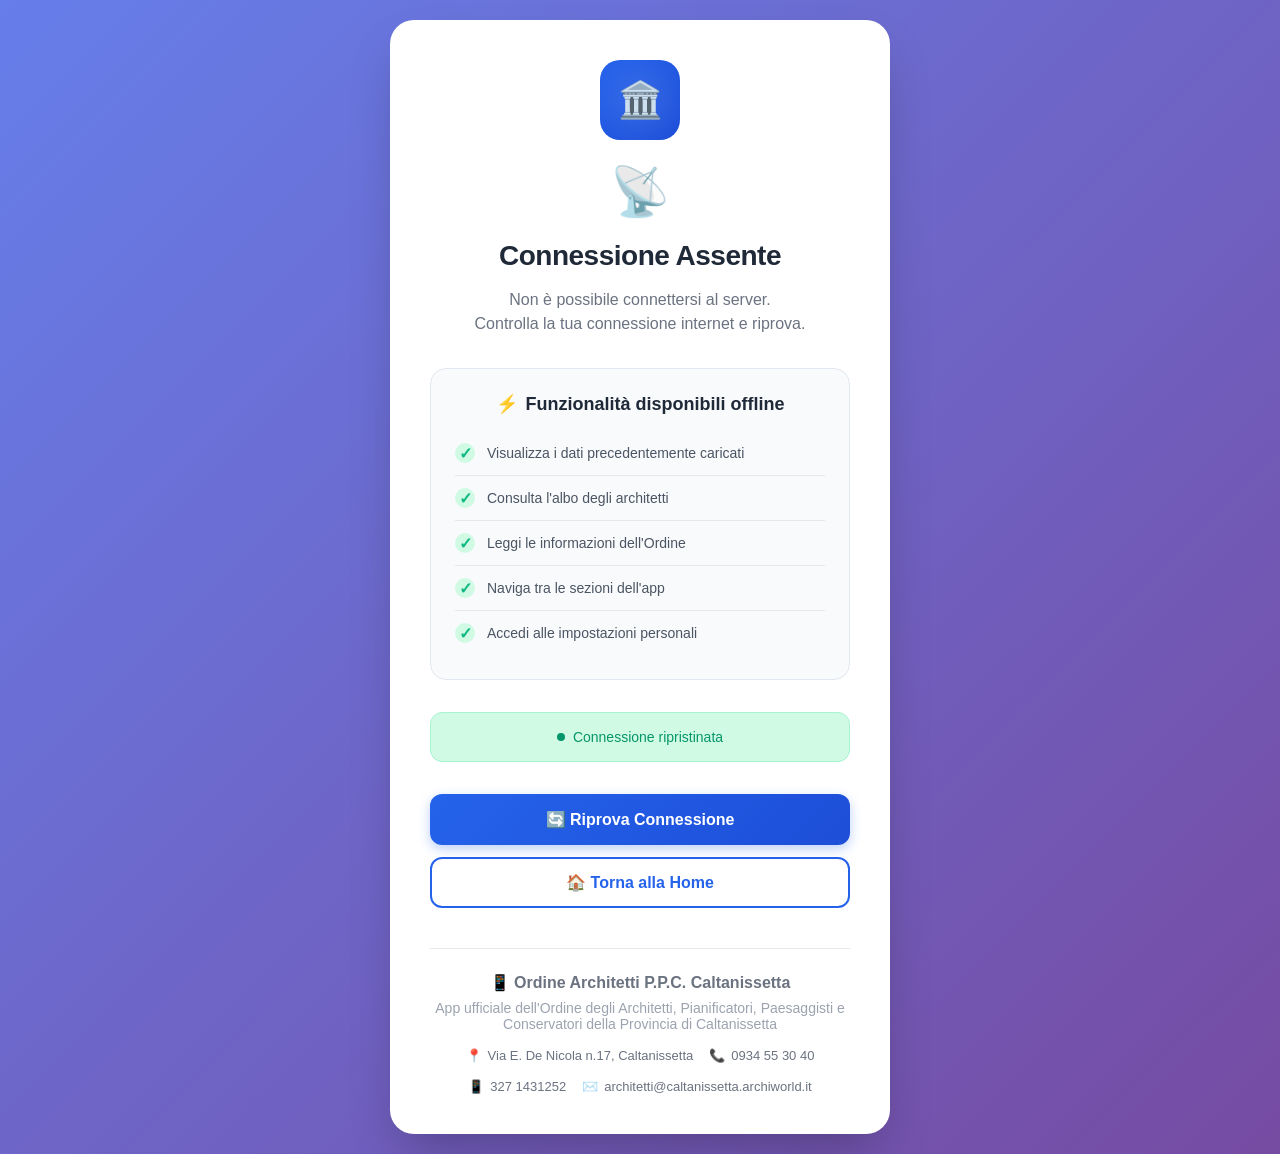
<file: offline.html>
<!DOCTYPE html>
<html lang="it">
<head>
    <meta charset="UTF-8">
    <meta name="viewport" content="width=device-width, initial-scale=1.0">
    <meta name="theme-color" content="#2563eb">
    <title>Offline - Ordine Architetti Caltanissetta</title>
    
    <style>
        * {
            margin: 0;
            padding: 0;
            box-sizing: border-box;
        }
        
        body {
            font-family: -apple-system, BlinkMacSystemFont, 'Segoe UI', Roboto, 
                         'Helvetica Neue', Arial, sans-serif;
            background: linear-gradient(135deg, #667eea 0%, #764ba2 100%);
            min-height: 100vh;
            display: flex;
            align-items: center;
            justify-content: center;
            padding: 20px;
            color: #1f2937;
        }
        
        .offline-container {
            background: white;
            border-radius: 24px;
            padding: 40px;
            max-width: 500px;
            width: 100%;
            text-align: center;
            box-shadow: 0 25px 50px -12px rgba(0, 0, 0, 0.25);
            animation: slideUp 0.6s ease-out;
        }
        
        @keyframes slideUp {
            from {
                opacity: 0;
                transform: translateY(30px);
            }
            to {
                opacity: 1;
                transform: translateY(0);
            }
        }
        
        .logo-container {
            width: 80px;
            height: 80px;
            background: linear-gradient(135deg, #2563eb, #1d4ed8);
            border-radius: 20px;
            margin: 0 auto 24px;
            display: flex;
            align-items: center;
            justify-content: center;
            position: relative;
            overflow: hidden;
        }
        
        .logo-container::before {
            content: '';
            position: absolute;
            top: 50%;
            left: 50%;
            width: 120%;
            height: 120%;
            background: radial-gradient(circle, rgba(255,255,255,0.1) 0%, transparent 70%);
            transform: translate(-50%, -50%);
        }
        
        .logo-icon {
            font-size: 36px;
            color: white;
            z-index: 1;
        }
        
        .offline-icon {
            font-size: 48px;
            margin-bottom: 20px;
            opacity: 0.7;
            animation: pulse 2s ease-in-out infinite;
        }
        
        @keyframes pulse {
            0%, 100% { opacity: 0.7; transform: scale(1); }
            50% { opacity: 1; transform: scale(1.05); }
        }
        
        h1 {
            font-size: 28px;
            font-weight: 700;
            color: #1f2937;
            margin-bottom: 16px;
            letter-spacing: -0.5px;
        }
        
        .subtitle {
            font-size: 16px;
            color: #6b7280;
            margin-bottom: 32px;
            line-height: 1.5;
        }
        
        .offline-features {
            background: #f8fafc;
            border: 1px solid #e2e8f0;
            border-radius: 16px;
            padding: 24px;
            margin-bottom: 32px;
            text-align: left;
        }
        
        .offline-features h3 {
            font-size: 18px;
            font-weight: 600;
            color: #1f2937;
            margin-bottom: 16px;
            text-align: center;
            display: flex;
            align-items: center;
            justify-content: center;
            gap: 8px;
        }
        
        .feature-list {
            list-style: none;
            padding: 0;
        }
        
        .feature-list li {
            display: flex;
            align-items: center;
            gap: 12px;
            padding: 12px 0;
            color: #4b5563;
            font-size: 14px;
            border-bottom: 1px solid #e5e7eb;
        }
        
        .feature-list li:last-child {
            border-bottom: none;
        }
        
        .feature-list li::before {
            content: '✓';
            color: #10b981;
            font-weight: 700;
            font-size: 16px;
            width: 20px;
            height: 20px;
            background: #d1fae5;
            border-radius: 50%;
            display: flex;
            align-items: center;
            justify-content: center;
            flex-shrink: 0;
        }
        
        .connection-status {
            margin: 24px 0;
            padding: 16px 20px;
            border-radius: 12px;
            font-size: 14px;
            font-weight: 500;
            display: flex;
            align-items: center;
            justify-content: center;
            gap: 8px;
        }
        
        .connection-status.offline {
            background: #fee2e2;
            color: #dc2626;
            border: 1px solid #fecaca;
        }
        
        .connection-status.online {
            background: #d1fae5;
            color: #059669;
            border: 1px solid #a7f3d0;
        }
        
        .connection-indicator {
            width: 8px;
            height: 8px;
            border-radius: 50%;
            background: currentColor;
            animation: blink 1.5s ease-in-out infinite;
        }
        
        @keyframes blink {
            0%, 100% { opacity: 1; }
            50% { opacity: 0.3; }
        }
        
        .action-buttons {
            display: flex;
            flex-direction: column;
            gap: 12px;
            margin-top: 32px;
        }
        
        .retry-button {
            background: linear-gradient(135deg, #2563eb, #1d4ed8);
            color: white;
            border: none;
            padding: 16px 32px;
            border-radius: 12px;
            font-size: 16px;
            font-weight: 600;
            cursor: pointer;
            transition: all 0.2s;
            box-shadow: 0 4px 12px rgba(37, 99, 235, 0.3);
            position: relative;
            overflow: hidden;
        }
        
        .retry-button::before {
            content: '';
            position: absolute;
            top: 0;
            left: -100%;
            width: 100%;
            height: 100%;
            background: linear-gradient(90deg, transparent, rgba(255,255,255,0.2), transparent);
            transition: left 0.5s;
        }
        
        .retry-button:hover::before {
            left: 100%;
        }
        
        .retry-button:hover {
            transform: translateY(-2px);
            box-shadow: 0 8px 20px rgba(37, 99, 235, 0.4);
        }
        
        .retry-button:active {
            transform: translateY(0);
        }
        
        .home-button {
            background: white;
            color: #2563eb;
            border: 2px solid #2563eb;
            padding: 14px 32px;
            border-radius: 12px;
            font-size: 16px;
            font-weight: 600;
            cursor: pointer;
            transition: all 0.2s;
            text-decoration: none;
            display: inline-block;
        }
        
        .home-button:hover {
            background: #eff6ff;
            transform: translateY(-1px);
        }
        
        .app-info {
            margin-top: 40px;
            padding-top: 24px;
            border-top: 1px solid #e5e7eb;
            color: #9ca3af;
            font-size: 14px;
        }
        
        .app-info h4 {
            color: #6b7280;
            margin-bottom: 8px;
            font-size: 16px;
        }
        
        .contact-info {
            display: flex;
            flex-wrap: wrap;
            gap: 16px;
            justify-content: center;
            margin-top: 16px;
        }
        
        .contact-item {
            display: flex;
            align-items: center;
            gap: 6px;
            font-size: 13px;
            color: #6b7280;
        }
        
        .loading-spinner {
            display: none;
            width: 20px;
            height: 20px;
            border: 2px solid rgba(255,255,255,0.3);
            border-radius: 50%;
            border-top-color: white;
            animation: spin 1s ease-in-out infinite;
        }
        
        @keyframes spin {
            to { transform: rotate(360deg); }
        }
        
        .retry-button.loading .loading-spinner {
            display: inline-block;
        }
        
        .retry-button.loading .button-text {
            display: none;
        }
        
        /* Mobile optimizations */
        @media (max-width: 480px) {
            .offline-container {
                padding: 24px;
                margin: 16px;
            }
            
            h1 {
                font-size: 24px;
            }
            
            .subtitle {
                font-size: 14px;
            }
            
            .action-buttons {
                margin-top: 24px;
            }
            
            .retry-button, .home-button {
                padding: 14px 24px;
                font-size: 15px;
            }
        }
        
        /* Dark mode support */
        @media (prefers-color-scheme: dark) {
            body {
                background: linear-gradient(135deg, #1e293b 0%, #0f172a 100%);
            }
            
            .offline-container {
                background: #1f2937;
                color: #f9fafb;
            }
            
            h1 {
                color: #f9fafb;
            }
            
            .offline-features {
                background: #111827;
                border-color: #374151;
            }
            
            .offline-features h3 {
                color: #f9fafb;
            }
            
            .feature-list li {
                color: #d1d5db;
                border-color: #374151;
            }
            
            .app-info {
                border-color: #374151;
                color: #9ca3af;
            }
        }
        
        /* Reduced motion */
        @media (prefers-reduced-motion: reduce) {
            * {
                animation-duration: 0.01ms !important;
                animation-iteration-count: 1 !important;
                transition-duration: 0.01ms !important;
            }
        }
    </style>
</head>
<body>
    <div class="offline-container">
        <div class="logo-container">
            <div class="logo-icon">🏛️</div>
        </div>
        
        <div class="offline-icon">📡</div>
        
        <h1>Connessione Assente</h1>
        <p class="subtitle">
            Non è possibile connettersi al server.<br>
            Controlla la tua connessione internet e riprova.
        </p>
        
        <div class="offline-features">
            <h3>
                <span>⚡</span>
                Funzionalità disponibili offline
            </h3>
            <ul class="feature-list">
                <li>Visualizza i dati precedentemente caricati</li>
                <li>Consulta l'albo degli architetti</li>
                <li>Leggi le informazioni dell'Ordine</li>
                <li>Naviga tra le sezioni dell'app</li>
                <li>Accedi alle impostazioni personali</li>
            </ul>
        </div>
        
        <div class="connection-status offline" id="connectionStatus">
            <div class="connection-indicator"></div>
            <span>Connessione assente</span>
        </div>
        
        <div class="action-buttons">
            <button class="retry-button" onclick="checkConnection()">
                <div class="loading-spinner"></div>
                <span class="button-text">🔄 Riprova Connessione</span>
            </button>
            <a href="/" class="home-button">
                🏠 Torna alla Home
            </a>
        </div>
        
        <div class="app-info">
            <h4>📱 Ordine Architetti P.P.C. Caltanissetta</h4>
            <p>App ufficiale dell'Ordine degli Architetti, Pianificatori, Paesaggisti e Conservatori della Provincia di Caltanissetta</p>
            
            <div class="contact-info">
                <div class="contact-item">
                    <span>📍</span>
                    <span>Via E. De Nicola n.17, Caltanissetta</span>
                </div>
                <div class="contact-item">
                    <span>📞</span>
                    <span>0934 55 30 40</span>
                </div>
                <div class="contact-item">
                    <span>📱</span>
                    <span>327 1431252</span>
                </div>
                <div class="contact-item">
                    <span>✉️</span>
                    <span>architetti@caltanissetta.archiworld.it</span>
                </div>
            </div>
        </div>
    </div>
    
    <script>
        // Connection monitoring
        let isCheckingConnection = false;
        
        function updateConnectionStatus() {
            const statusElement = document.getElementById('connectionStatus');
            const indicator = statusElement.querySelector('.connection-indicator');
            const text = statusElement.querySelector('span');
            
            if (navigator.onLine) {
                statusElement.className = 'connection-status online';
                text.textContent = 'Connessione ripristinata';
                indicator.style.background = '#059669';
                
                // Auto-redirect after a moment
                setTimeout(() => {
                    window.location.href = '/';
                }, 2000);
            } else {
                statusElement.className = 'connection-status offline';
                text.textContent = 'Connessione assente';
                indicator.style.background = '#dc2626';
            }
        }
        
        async function checkConnection() {
            if (isCheckingConnection) return;
            
            isCheckingConnection = true;
            const button = document.querySelector('.retry-button');
            button.classList.add('loading');
            
            try {
                // Try to fetch a small resource to test connection
                const response = await fetch('/favicon.ico?' + Date.now(), {
                    method: 'HEAD',
                    cache: 'no-cache'
                });
                
                if (response.ok) {
                    // Connection restored
                    updateConnectionStatus();
                    
                    // Try to reload the main app
                    setTimeout(() => {
                        window.location.href = '/';
                    }, 1000);
                } else {
                    throw new Error('Connection test failed');
                }
            } catch (error) {
                console.log('Connection still unavailable:', error);
                
                // Show feedback
                button.style.background = '#dc2626';
                setTimeout(() => {
                    button.style.background = '';
                }, 1000);
            } finally {
                setTimeout(() => {
                    button.classList.remove('loading');
                    isCheckingConnection = false;
                }, 1500);
            }
        }
        
        // Listen for connection changes
        window.addEventListener('online', updateConnectionStatus);
        window.addEventListener('offline', updateConnectionStatus);
        
        // Initialize connection status
        document.addEventListener('DOMContentLoaded', updateConnectionStatus);
        
        // Periodic connection check
        setInterval(() => {
            if (!isCheckingConnection && !navigator.onLine) {
                // Silently check if connection is back
                fetch('/favicon.ico?' + Date.now(), { 
                    method: 'HEAD', 
                    cache: 'no-cache' 
                })
                .then(response => {
                    if (response.ok) {
                        updateConnectionStatus();
                    }
                })
                .catch(() => {
                    // Still offline, do nothing
                });
            }
        }, 30000); // Check every 30 seconds
        
        // Keyboard shortcuts
        document.addEventListener('keydown', (event) => {
            if (event.key === 'r' && (event.ctrlKey || event.metaKey)) {
                event.preventDefault();
                checkConnection();
            } else if (event.key === 'h' && (event.ctrlKey || event.metaKey)) {
                event.preventDefault();
                window.location.href = '/';
            }
        });
        
        // Service worker communication
        if ('serviceWorker' in navigator) {
            navigator.serviceWorker.addEventListener('message', (event) => {
                if (event.data && event.data.type === 'CACHE_UPDATED') {
                    // Show notification that cached content was updated
                    const notification = document.createElement('div');
                    notification.style.cssText = `
                        position: fixed;
                        top: 20px;
                        right: 20px;
                        background: #10b981;
                        color: white;
                        padding: 12px 20px;
                        border-radius: 8px;
                        font-size: 14px;
                        z-index: 9999;
                        animation: slideIn 0.3s ease-out;
                    `;
                    notification.textContent = 'Contenuti aggiornati in cache';
                    document.body.appendChild(notification);
                    
                    setTimeout(() => {
                        notification.remove();
                    }, 3000);
                }
            });
        }
        
        console.log('📱 Offline page loaded - Ordine Architetti Caltanissetta');
    </script>
</body>
</html>
</file>
